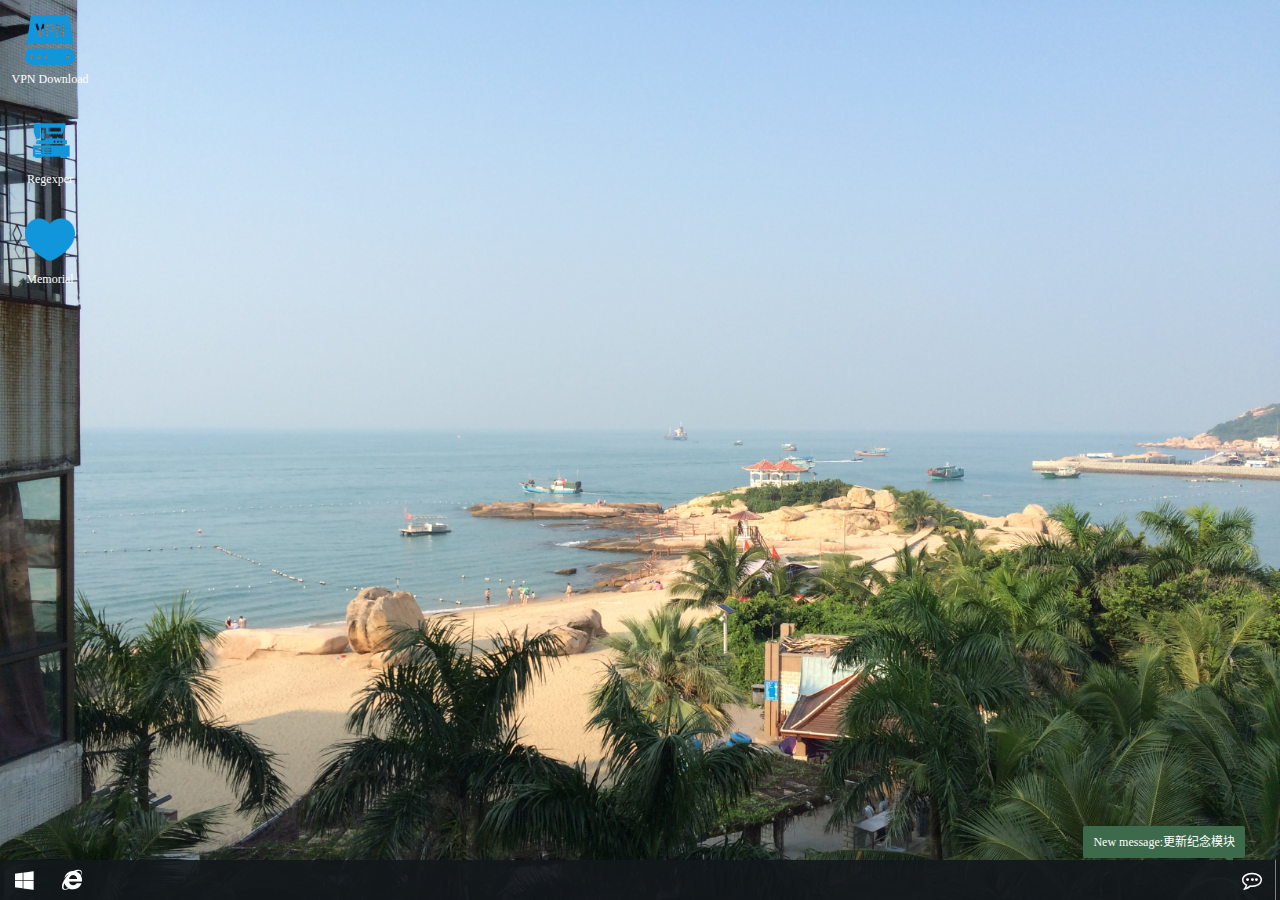
<file: index.html>
<!DOCTYPE html>
<html lang="zh-cn">
<head>
<meta charset="utf-8">
<meta http-equiv="X-UA-Compatible" content="IE=edge">
<meta name="viewport" content="width=device-width,minimum-scale=1.0,maximum-scale=1.0,user-scalable=no"/>
<title>Jachin Home</title>
<link rel='Shortcut Icon' type='image/x-icon' href='./img/ico.ico'>
<link rel="stylesheet" href="./component/font-awesome-4.7.0/css/font-awesome.min.css">
<link href="./css/animate.css" rel="stylesheet">
<link href="./css/default.css" rel="stylesheet">
<script type="text/javascript" src="./js/jquery-2.2.4.min.js"></script>
<script type="text/javascript" src="./js/angular-1.6.2.min.js"></script>
<script type="text/javascript" src="./component/layer-v3.0.3/layer/layer.js"></script>
<script type="text/javascript" src="./js/win10.js"></script>
<script type="text/javascript" src="./js/index.js"></script>
</head>
<body data-ng-app="jachin" data-ng-controller="jachinCtrl">
    <div id="win10">
        <div class="desktop">
            <div id="win10-shortcuts" class="shortcuts-hidden">
                <!-- <div class="shortcut" onclick="Win10.openUrl('http://win10ui.yuri2.cn','<img class=\'icon\' src=\'./img/icon/win10.png\'/>Win10-UI官网')">
                    <img class="icon" src="./img/icon/win10.png"/>
                    <div class="title">Win10-UI官网</div>
                </div> -->
                <div class="shortcut" data-ng-click="vpn()">
                    <img class="icon" src="./img/icon/vpn.png"/>
                    <div class="title">VPN Download</div>
                </div>
                <div class="shortcut" data-ng-click="regexper()">
                    <img class="icon" src="./img/icon/machine.png"/>
                    <div class="title">Regexper</div>
                </div>
                <div class="shortcut" data-ng-click="memorial()">
                    <img class="icon" src="./img/icon/icon-love.png"/>
                    <div class="title">Memorial</div>
                </div>
            </div>
        </div>
        <div id="win10-menu" class="hidden">
            <div class="list win10-menu-hidden animated animated-slideOutLeft">
                <div class="item"><i class="red icon fa fa-list-ul fa-fw"></i><span>一级菜单栏</span></div>
                <div class="sub-item">二级菜单</div>
                <div class="sub-item">二级菜单</div>
                <div class="sub-item">二级菜单</div>
                <div class="sub-item">二级菜单</div>
                <div class="item"><i class="red icon fa fa-list-ul fa-fw"></i><span>一级菜单栏</span></div>
                <div class="sub-item">二级菜单</div>
                <div class="sub-item">二级菜单</div>
                <div class="sub-item">二级菜单</div>
                <div class="sub-item">二级菜单</div>
                <!-- <div class="item"><i class="red icon fa fa-wrench fa-fw"></i><span>API测试</span></div>
                <div class="sub-item" onclick="Win10.openUrl('./child.html','子页')">父子页沟通</div>
                <div class="sub-item" onclick="Win10.commandCenterOpen()">打开消息中心</div>
                <div class="sub-item" onclick="Win10.newMsg('API测试','通过API可以发送消息至消息中心，自定义标题与内容(点击我试试)',function() {alert('click')})">发送带回调的消息</div>
                <div class="sub-item" onclick="Win10.menuClose()">关闭菜单</div> -->
                <!-- <div class="item" ><i class="blue icon fa fa-gavel fa-fw"></i>辅助工具</div>
                <div class="sub-item" onclick="Win10.openUrl('win10ui.yuri2.cn/src/tools/builder-shortcut.html','图标代码生成器')">桌面图标代码生成器</div>
                <div class="sub-item" onclick="Win10.openUrl('win10ui.yuri2.cn/src/tools/builder-tile.html','磁贴代码生成器')">磁贴代码生成器</div>
                <div class="sub-item" onclick="Win10.openUrl('win10ui.yuri2.cn/src/tools/builder-menu.html','菜单代码生成器')">菜单代码生成器</div> -->
                <!-- <div class="item" onclick="Win10.aboutUs()"><i class="purple icon fa fa-info-circle fa-fw"></i>关于</div>
                <div class="item" onclick="layer.open({
                    title:'支持作者',
                    type: 1,
                    area:'300px',
                    offset:'50px',
                    shadeClose:true,
                    content: '<img width=\'300\' src=\'./img/presentation/donation.jpg\' />'
                })"><i class="green icon fa fa-thumbs-up fa-fw"></i>捐赠</div> -->
                <!-- <div class="item" onclick=" Win10.exit();"><i class="black icon fa fa-power-off fa-fw"></i>关闭</div> -->
            </div>
            <div class="blocks">
                <div class="menu_group">
                    <div class="title">
                        应用示例
                    </div>
                    <!-- <div loc="1,1" size="6,3" class="block">
                        <div class="content red detail" >
                            <iframe style="margin-top: 10px" frameborder="no" border="0" marginwidth="0" marginheight="0" width=264 height=110 src="//music.163.com/outchain/player?type=2&id=110771&auto=0&height=90"></iframe>
                        </div>
                        <div class="content red cover">
                            <img width="264" style="position: relative;top: -50px;" src="./img/presentation/wangyiyun.gif" />
                        </div>
                    </div> -->
                    <div loc="1,1" size="4,4" class="block">
                        <div class="content blue cover" style="font-size: 30px;line-height: 176px;text-align: center">
                            <i class="fa fa-cloud fa-fw"></i> 天气
                        </div>
                        <div class="content detail" style="background-color: rgb(46,147,217)">
                            <iframe src="//www.seniverse.com/weather/weather.aspx?uid=U43DF172E7&cid=CHBJ000000&l=&p=SMART&a=1&u=C&s=13&m=2&x=1&d=1&fc=&bgc=2E93D9&bc=&ti=0&in=0&li=" frameborder="0" scrolling="no" width="200" height="300" allowTransparency="true"></iframe>
                        </div>
                    </div>
                    <!-- <div loc="5,4" size="2,2" class="block">
                        <div class="content">
                            <img style="display: inline-block;border-radius: 4px" width="88px" src="http://q2.qlogo.cn/headimg_dl?bs=824831811&dst_uin=824831811&src_uin=824831811&fid=824831811&spec=100&url_enc=0&referer=bu_interface&term_type=PC"/>
                        </div>
                    </div> -->
                    <div loc="5,1" size="2,2" class="block" onclick="win10_forgive_me()">
                        <div class="content red">
                            <div style="text-align: center;font-size: 30px;line-height: 44px"><i class="fa fa-bug fa-fw"></i></div>
                            <div style="text-align: center;font-size: 16px;line-height: 44px">蓝屏效果</div>
                        </div>
                    </div>
                </div>

                <div class="menu_group">
                    <div class="title">
                        常用场景
                    </div>
                    <!-- <div loc="1,1" size="4,3" class="block">
                        <div class="content" style="background-color: orangered">
                            <div class="win10-block-content-text" style="font-size: 26px;line-height: 88px">WIN10-UI</div>
                            <div class="win10-block-content-text">显示信息</div>
                        </div>
                    </div>
                    <div loc="5,1" size="2,1" class="block">
                        <div class="content" style="background-color: green">
                            <div  class="win10-block-content-text">文字按钮</div>
                        </div>
                    </div>
                    <div loc="5,2" size="2,2" class="block">
                        <div class="content">
                            <img style="width: 40px;height: 40px;margin: 5px auto;display: block" src="./img/icon/baidu.png">
                            <div class="win10-block-content-text">图标按钮</div>
                        </div>
                    </div>
                    <div loc="1,4" size="6,3" class="block">
                        <div class="content" style="background: url('./img/presentation/1.png');background-size: auto">
                            <div style="line-height:132px;text-align: center;">显示图片</div>
                        </div>
                    </div> -->
                    <!-- <div loc="1,7" size="2,1" class="block">
                        <div class="content" style="background-color: grey" onclick="Win10.openUrl('//www.baidu.com')">
                            <div class="win10-block-content-text">内部链接</div>
                        </div>
                    </div>
                    <div loc="3,7" size="2,1" class="block">
                        <div class="content" style="background-color: blue" onclick="window.open('https://www.baidu.com')">
                            <div class="win10-block-content-text">外部链接</div>
                        </div>
                    </div> -->
                </div>
            </div>
            <div id="win10-menu-switcher"></div>
        </div>
        <div id="win10_command_center" class="hidden_right">
            <div class="title">
                <h4 class="fl">消息中心 </h4>
                <span id="win10_btn_command_center_clean_all">全部清除</span>
            </div>
            <div class="msgs"></div>
        </div>
        <div id="win10_task_bar">
            <div id="win10_btn_group_left" class="btn_group">
                <div id="win10_btn_win" class="btn"><span class="fa fa-windows"></span></div>
                <div class="btn" id="win10-btn-browser"><span class="fa fa-internet-explorer"></span></div>
            </div>
            <div id="win10_btn_group_middle" class="btn_group"></div>
            <div id="win10_btn_group_right" class="btn_group">
                <div class="btn" id="win10_btn_time">
                    <!--0:00<br/>-->
                    <!--1993/8/13-->
                </div>
                <div class="btn" id="win10_btn_command"><span id="win10-msg-nof" class="fa fa-comment-o"></span></div>
                <div class="btn" id="win10_btn_show_desktop"></div>
            </div>
        </div>
    </div>
</body>
</html>
</file>
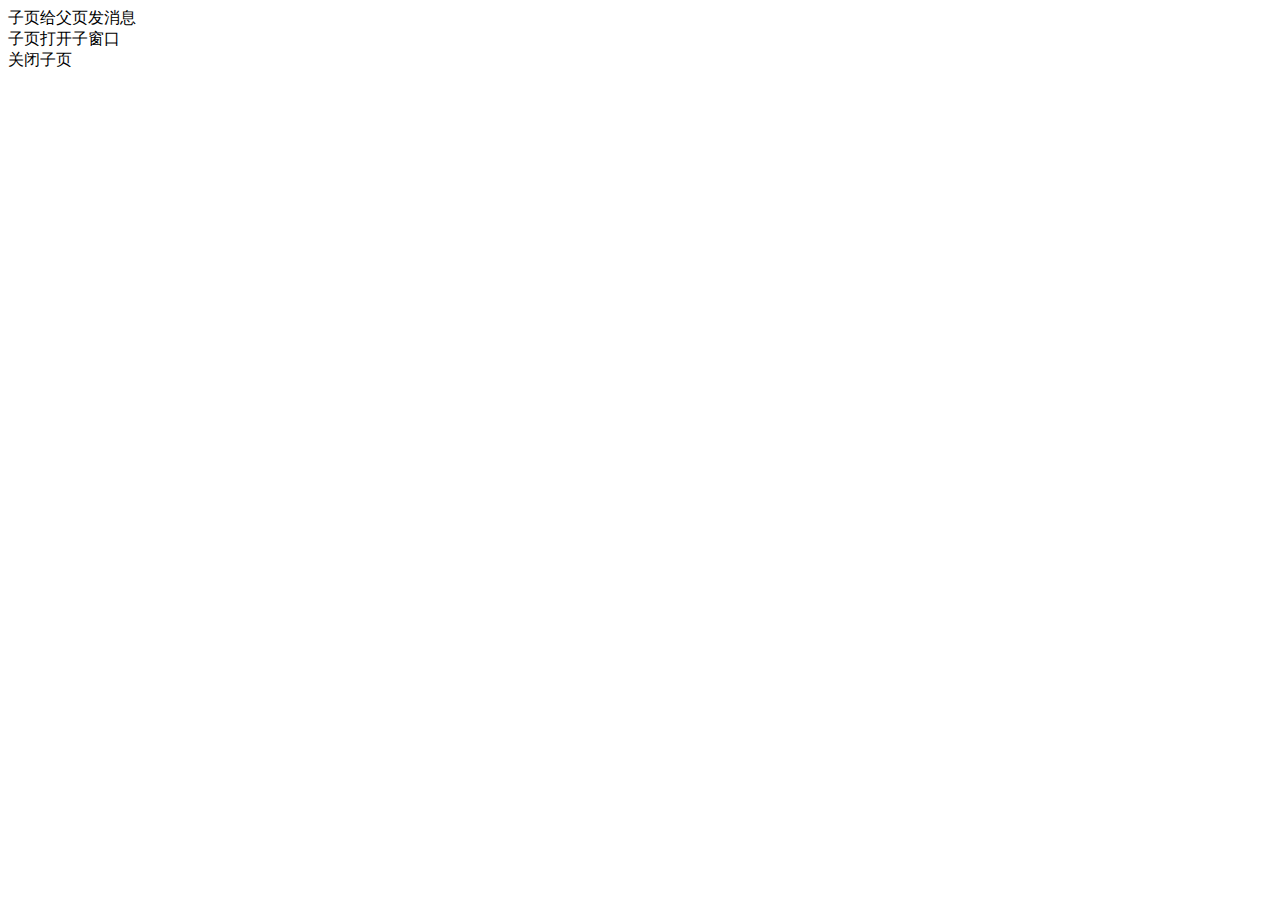
<file: child.html>
<!DOCTYPE html>
<html lang="en">
<head>
    <meta charset="UTF-8">
    <title>子页测试</title>
    <script src="./js/jquery-2.2.4.min.js"></script>
    <script src="./js/win10.child.js"></script>
    <style>
    </style>
    <script>
        function f1() {
            Win10_child.newMsg('子页的问候','这是从iframe页调用APi发送的消息哦');
        }
        function f2() {
            Win10_child.openUrl('http://win10ui.yuri2.cn','<img class=\'icon\' src=\'./img/icon/win10.png\'/>Win10-UI官网')
        }
        function f3() {
            Win10_child.close();
        }
    </script>
</head>
<body>
    <div class="btn" onclick="f1()">子页给父页发消息</div>
    <div class="btn" onclick="f2()">子页打开子窗口</div>
    <div class="btn" onclick="f3()">关闭子页</div>
</body>
</html>
</file>
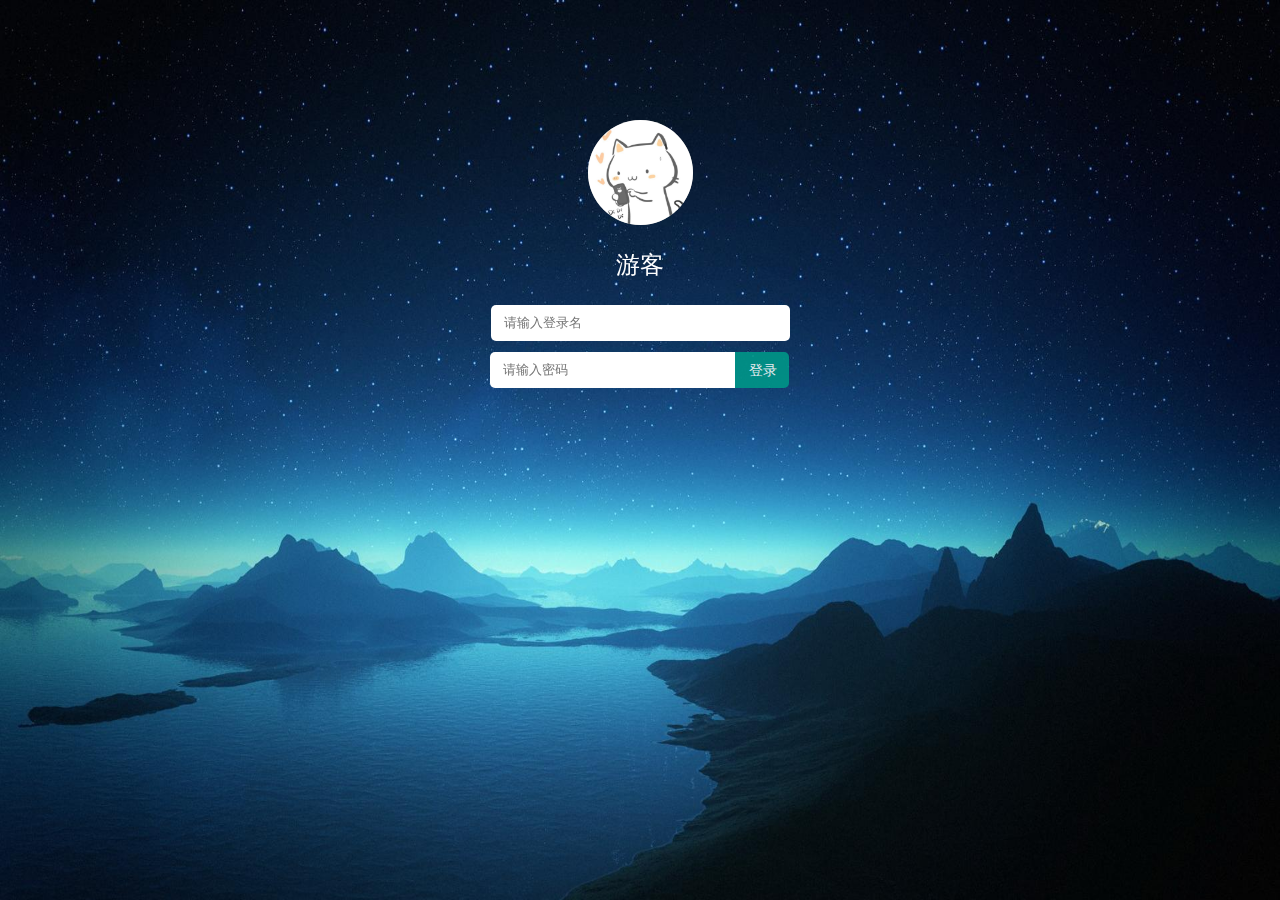
<file: login.html>
<!DOCTYPE html>
<html lang="en">
<head>
    <meta charset="UTF-8">
    <title>示例登陆页</title>
    <style>
        #win10-login {
            background: url('./img/wallpapers/login.jpg') no-repeat fixed;
            width: 100%;
            height: 100%;
            background-size: 100% 100%;
            position: fixed;
            z-index: -1;
            top: 0;
            left: 0;
        }

        #win10-login-box {
            width: 300px;
            overflow: hidden;
            margin: 0 auto;
        }

        .win10-login-box-square {
            width: 105px;
            margin: 0 auto;
            border-radius: 50%;
            background-color: darkgray;
            position: relative;
            overflow: hidden;
        }

        .win10-login-box-square::after {
            content: "";
            display: block;
            padding-bottom: 100%;
        }

        .win10-login-box-square .content {
            position: absolute;
            width: 100%;
            height: 100%;
        }

        input {
            width: 90%;
            display: block;
            border: 0;
            margin: 0 auto;
            line-height: 36px;
            font-size: 20px;
            padding: 0 1em;
            border-radius: 5px;
            margin-bottom: 11px;
        }

        .login-username, .login-password {
            width: 91%;
            font-size: 13px;
            color: #999;
        }

        .login-password {
            width: calc(91% - 54px);
            -webkit-border-radius: 2px 0 0 2px;
            -moz-border-radius: 2px 0 0 2px;
            border-radius: 5px 0 0 5px;
            margin: 0px;
            float: left;
        }

        .login-submit {
            margin: 0px;
            float: left;
            -webkit-border-radius: 0 5px 5px 0;
            -moz-border-radius: 0 5px 5px 0;
            border-radius: 0 5px 5px 0;
            background-color: #009688;
            width: 54px;
            display: inline-block;
            height: 36px;
            line-height: 36px;
            padding: 0 auto;
            color: #fff;
            white-space: nowrap;
            text-align: center;
            font-size: 14px;
            border: none;
            cursor: pointer;
            opacity: .9;
            filter: alpha(opacity=90);

        }
    </style>
</head>
<body>
<div id="win10-login">
    <div style="height: 10%;min-height: 120px"></div>
    <div id="win10-login-box">
        <div class="win10-login-box-square">
            <img src="./img/avatar.jpg" class="content"/>
        </div>
        <p style="font-size: 24px;color: white;text-align: center">游客</p>
        <form target="_self" method="get" action="#">
            <!--用户名-->
            <input type="text" placeholder="请输入登录名" class="login-username">
            <!--密码-->
            <input type="password" placeholder="请输入密码" class="login-password">
            <!--登陆按钮-->
            <input type="submit"  value="登录" id="btn-login" class="login-submit"/>
        </form>
    </div>
</div>
</body>
</html>
</file>
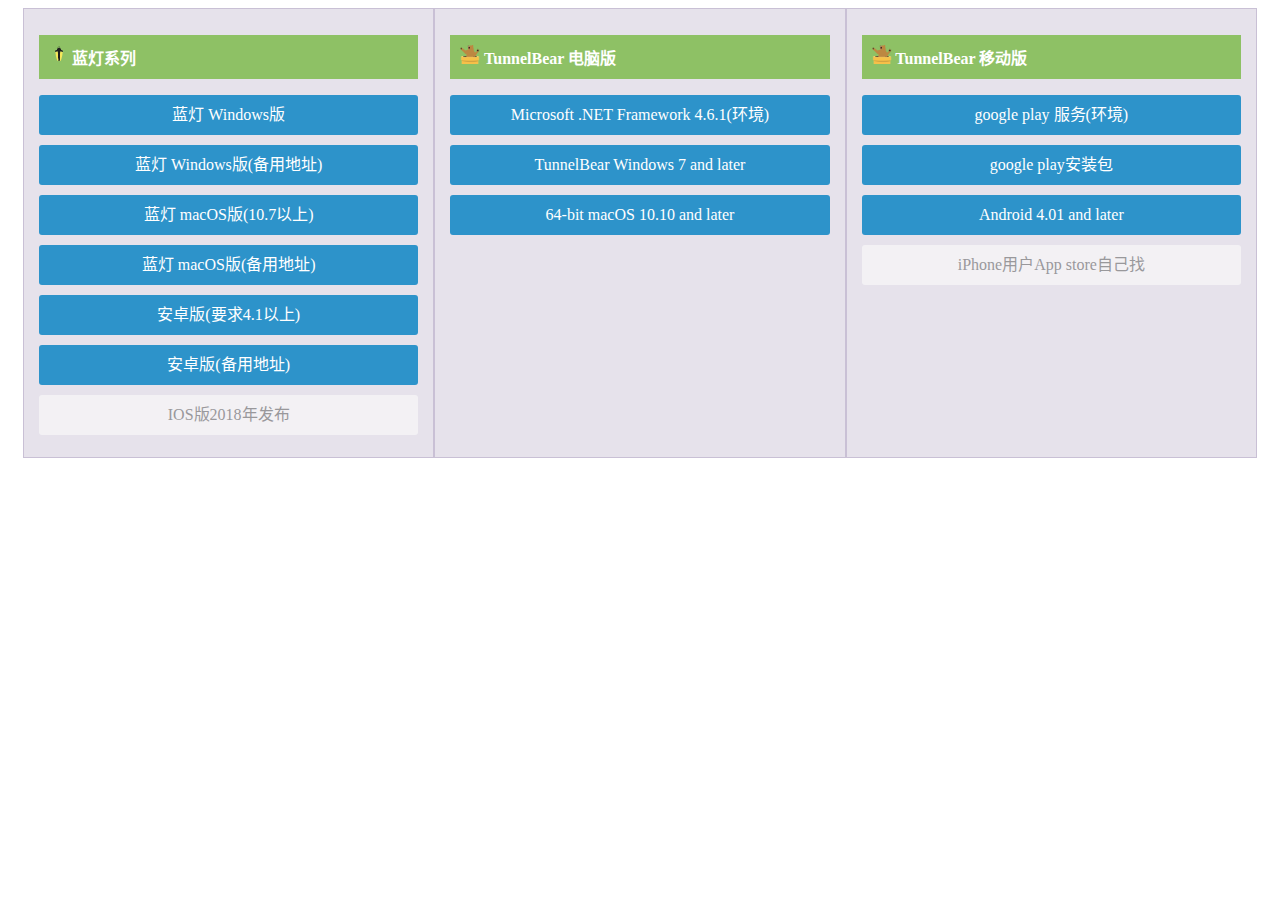
<file: vpn.html>
<!DOCTYPE html>
<html lang="zh-cn">
<head>
<meta charset="utf-8">
<meta http-equiv="X-UA-Compatible" content="IE=edge">
<meta name="viewport" content="width=device-width,minimum-scale=1.0,maximum-scale=1.0,user-scalable=no"/>
<link rel="stylesheet" href="./component/font-awesome-4.7.0/css/font-awesome.min.css">
<link href="./css/animate.css" rel="stylesheet">
<link href="./css/style.css" rel="stylesheet">
<script src="./js/jquery-2.2.4.min.js"></script>

</head>
<body>
    <div class="row show-grid clearfix">
        <div class="col-md-4 h450">
            <p class="tit bg-green"><i class="icon icon-lantern"></i> <a href="https://github.com/getlantern/forum" target="_blank" class="color-white">蓝灯系列</a></p>
            <a class="btn-1 pct100" href="https://raw.githubusercontent.com/getlantern/lantern-binaries/master/lantern-installer.exe" target="_blank">蓝灯 Windows版</a>
            <a class="btn-1 pct100 mt10" href="https://s3.amazonaws.com/lantern/lantern-installer.exe" target="_blank">蓝灯 Windows版(备用地址)</a>
            <a class="btn-1 pct100 mt10" href="https://raw.githubusercontent.com/getlantern/lantern-binaries/master/lantern-installer.dmg" target="_blank">蓝灯 macOS版(10.7以上)</a>
            <a class="btn-1 pct100 mt10" href="https://s3.amazonaws.com/lantern/lantern-installer.dmg" target="_blank">蓝灯 macOS版(备用地址)</a>
            <a class="btn-1 pct100 mt10" href="https://raw.githubusercontent.com/getlantern/lantern-binaries/master/lantern-installer.apk" target="_blank">安卓版(要求4.1以上)</a>
            <a class="btn-1 pct100 mt10" href="https://s3.amazonaws.com/lantern/lantern-installer.apk" target="_blank">安卓版(备用地址)</a>
            <a class="btn-1 pct100 mt10 disabled" href="javascript:;">IOS版2018年发布</a>
        </div>
        <div class="col-md-4 h450">
            <p class="tit bg-green"><img src="img/icon/icon-tunnelbear.png" width="20px"><a href="https://www.tunnelbear.com/" target="_blank" class="color-white"> TunnelBear 电脑版</a></p>
            <a class="btn-1 pct100" href="https://www.microsoft.com/en-us/download/confirmation.aspx?id=49978" target="_blank">Microsoft .NET Framework 4.6.1(环境)</a>
            <a class="btn-1 pct100 mt10" href="//s3.amazonaws.com/tunnelbear/downloads/pc/public/TunnelBear-Installer.exe" target="_blank">TunnelBear Windows 7 and later</a>
            <a class="btn-1 pct100 mt10" href="//s3.amazonaws.com/tunnelbear/downloads/mac/TunnelBear.v3.0.16.zip" target="_blank">64-bit macOS 10.10 and later</a>
        </div>
        <div class="col-md-4 h450">
            <p class="tit bg-green"><img src="img/icon/icon-tunnelbear.png" width="20px"><a href="https://www.tunnelbear.com/" target="_blank" class="color-white"> TunnelBear 移动版</a></p>
            <a class="btn-1 pct100" href="https://google-play.cn.uptodown.com/android/download" target="_blank">google play 服务(环境)</a>
            <a class="btn-1 pct100 mt10" href="pack/googlePlay.apk" target="_blank">google play安装包</a>
            <a class="btn-1 pct100 mt10" href="pack/tunnelbear.apk" target="_blank">Android 4.01 and later</a>
            <a class="btn-1 pct100 mt10 disabled" href="javascript:;">iPhone用户App store自己找</a>
        </div>
    </div>
</body>
</html>
</file>
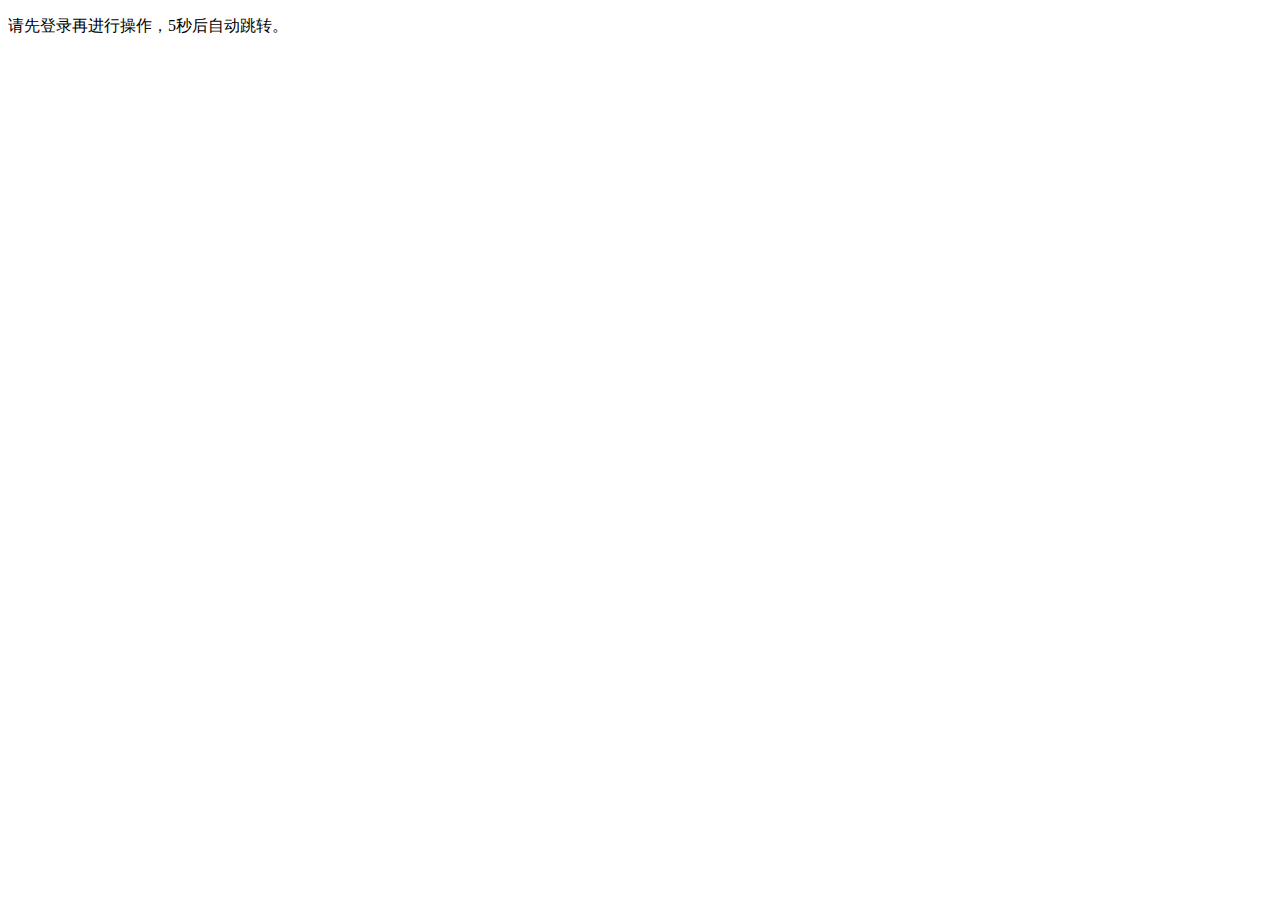
<file: gps/log.html>
<!DOCTYPE html>
<html lang="zh">
<head>
<meta charset="UTF-8">
<title>跳转登录页面</title>
<meta http-equiv="refresh" content="5;url=http://jachin.top/jachin">
</head>
<body>
	<p>请先登录再进行操作，5秒后自动跳转。</p>
</body>
</html>
</file>
<file: css/default.css>
* {
    font-family: "Microsoft YaHei", 微软雅黑, "MicrosoftJhengHei", 华文细黑, STHeiti, MingLiu
}
html {
    height: 100%;
}

body {
    padding: 0;
    margin: 0;
    height: 100%;
    overflow: hidden;
}
.fl{float:left;}
#win10 *{
    -webkit-user-select:none;
    -moz-user-select:none;
    -ms-user-select:none;
    user-select:none;
}

#win10-login{
    background: black no-repeat fixed;
    width: 100%;
    height: 100%;
    background-size: 100% 100%;
    position: fixed;
    z-index: -1;
    top:0;
    left:0;
}

#win10 {
    width: 100%;
    height: 100%;
    background: black no-repeat fixed;
    background-size: 100% 100%;
    position: relative;
    /*padding-top: 20px;*/
}

#win10 *{
    scrollbar-arrow-color: #5e6a5c;);  /*图6,三角箭头的颜色*/
    scrollbar-face-color: #5e6a5c;  /*图5,立体滚动条的颜色*/
    scrollbar-3dlight-color: #5e6a5c;  /*图1,立体滚动条亮边的颜色*/
    scrollbar-highlight-color: #5e6a5c;  /*图2,滚动条空白部分的颜色*/
    scrollbar-shadow-color: #5e6a5c;  /*图3,立体滚动条阴影的颜色*/
    scrollbar-darkshadow-color: #5e6a5c; /*图4,立体滚动条强阴影的颜色*/
    scrollbar-track-color: rgba(74, 84, 78, 0.41);  /*图7,立体滚动条背景颜色*/
    scrollbar-base-color:#5e6a5c;  /*滚动条的基本颜色*/
}

#win10 hr { height:0px; border-top:1px solid #999; border-right:0px; border-bottom:0px; border-left:0px; }

#win10 .desktop {
    width: 100%;
    height: 100%;
}

#win10_task_bar {
    width: 100%;
    position: fixed;
    bottom: 0;
    height: 40px;
    background-color: rgba(19, 23, 28, 0.9);
    z-index: 19930813;
}

#win10 .btn_group {
    height: 100%;
}

#win10 .btn_group .btn {
    float: left;
    color: white;
    text-align: center;
    line-height: 40px;
    height: 100%;
    text-overflow:ellipsis;
    overflow: hidden;
    transition: background-color 0.3s;
}

#win10 .btn_group .btn:hover {
    background-color: rgba(106, 105, 100, 0.71);
    cursor: pointer;
}

#win10_btn_group_left{
    float: left;
    overflow: auto;
    max-width:200px;
}

#win10_btn_group_middle{
    float: left;
    width:calc(100% - 240px);
    overflow: auto;
}
#win10_btn_group_middle .btn_close{
    position: absolute;
    right: 0;
    width: 20px;
    text-align: center;
    color: transparent;
}
#win10_btn_group_middle .btn:hover .btn_close{
    color: rgba(131, 168, 157, 0.71);
}
#win10_btn_group_middle .btn:hover .btn_close:hover{
    color: white;
}

#win10_btn_group_middle .btn_title{
    float: left;
    width: 100%;
    text-overflow: ellipsis;
    overflow: hidden;
    text-align: left;
    white-space: nowrap;
}

#win10_btn_group_middle::-webkit-scrollbar {
    width: 2px;
}

#win10_btn_group_middle::-webkit-scrollbar-track {
    background-color: #808080;
}

#win10_btn_group_middle::-webkit-scrollbar-thumb {
    background-color: rgba(30, 39, 34, 0.41);
}

#win10_btn_group_right{
    float: right;
    max-width:200px;
    overflow: auto;
}

#win10_btn_group_left .btn {
    height: 100%;
    width: 48px;
    overflow: hidden;
    font-size: 20px;
}

#win10_btn_group_right .btn {
    height: 100%;
    min-width: 4px;
    padding: 0 10px;
    font-size: 12px ;
}

#win10_btn_show_desktop {
    border-left: grey 1px solid;
    width: 4px;
    margin-left: 3px;
    padding: 0 !important
}

#win10_btn_time {
    font-size: 12px;
    line-height: 20px !important
}
#win10-menu {
    position: fixed;
    bottom: 41px;
    background-color: rgba(19,23,28,0.81);
    height: 60%;
    width: 75%;
    max-width: 880px;
    overflow: auto;
    padding-left:10px;
    z-index: 1000;
    overflow-y: hidden;
    transition: bottom 0.5s ;
}

#win10-menu.hidden {
    bottom:-70%;
}

#win10-menu .blocks::-webkit-scrollbar,.list::-webkit-scrollbar,#win10_command_center::-webkit-scrollbar {
    width: 8px;
    height: 8px;
}

#win10-menu .blocks::-webkit-scrollbar-track,.list::-webkit-scrollbar-track,#win10_command_center::-webkit-scrollbar-track {
    background-color: rgba(74, 84, 78, 0.41);
}

#win10-menu .blocks::-webkit-scrollbar-thumb,.list::-webkit-scrollbar-thumb,#win10_command_center::-webkit-scrollbar-thumb {
    background-color: #6a6a6a;
}

#win10-menu .blocks::-webkit-scrollbar-button ,.list::-webkit-scrollbar-button ,#win10_command_center::-webkit-scrollbar-button  {
    /*background-color: #6a6a6a;*/
}

#win10-menu .list,.blocks{
    float: left;
    width: 180px;
    height:100%;
    overflow: auto;
    -webkit-animation-duration: 0.5s;
    animation-duration: 0.5s;
}

#win10-menu .list{
    width:240px;
    padding:0 10px;
    padding-top: 5px;
    font-size: 12px;
    height: 100%;
}

#win10-menu .list .item.has-sub-down::after{
    font: normal normal normal 14px/1 FontAwesome;
    content:"\f107";
    line-height: inherit;
    float: right;
}

#win10-menu .list .item.has-sub-up::after{
    font: normal normal normal 14px/1 FontAwesome;
    content:"\f106";
    line-height: inherit;
    float: right;
}

#win10-menu .list .item,.sub-item{
    color:white;
    margin: 1px 0;
    line-height: 40px;
    padding: 0 10px;
    text-overflow: ellipsis;
    overflow: hidden;
    transition: background-color 0.3s;
    position: relative;
    width: calc(100% - 20px);
}

#win10-menu .list .item>.icon,#win10-menu .list .sub-item>.icon,.sub-item>.icon{
    line-height: 36px;
    font-size: 22px;
    float: left;
    margin-right: 0.5em;
    width: 36px;
    position: relative;
    top:2px;
    background-color: grey;

}

#win10-menu .list .sub-item{
    padding-left:30px;
    width: calc(100% - 40px);
}

#win10-menu .list .item:hover,.sub-item:hover{
    background-color: rgba(72,72,72,0.58);
    cursor: pointer;
}

#win10-menu .blocks{
    max-width: 650px;
    width:calc(100% - 260px);
}

#win10-menu-switcher{
    position: absolute;
    height: 100%;
    border-left: 1px solid grey;
    top: 0;
    right: 0;
    display: none;
    width: 30px;
    cursor: pointer;
}

#win10-menu-switcher:active{
    background-color: rgba(92, 109, 92, 0.81);
}

#win10-menu .menu_group {
    float: left;
    width: 300px;
    color: white;
    position: relative;
    overflow: hidden;
    margin-bottom: 20px;
}

#win10-menu .menu_group .title {
    padding: 5px;
    padding-top: 12px;
    font-size: 13px;
}

#win10-menu .menu_group:hover .title::after{
    font: normal normal normal 14px/1 FontAwesome;
    content:"\f0c9";
    line-height: inherit;
    float: right;
    margin-right: 17px;
    color: grey;
}

#win10-menu .menu_group .block {
    padding: 0;
    background-color: transparent;
    float: left;
    box-sizing: border-box;
    border: 2px solid transparent;
    overflow: hidden;
    position: absolute;
    top: 40px;
    left: 0;
    cursor: default;
    font-size: 16px;
}

#win10-menu .menu_group .block .content {
    background-color: rgba(0, 196, 255, 0.55);
    width: calc(100% + 4px);
    height: calc(100% + 4px);
    position: absolute;
    left: -2px;top: -2px;
    overflow: hidden;
    transition: left 0.5s;
}

#win10-menu .menu_group .block:hover .content.cover{
    left: calc(-100% - 4px);
}

#win10-menu .menu_group .block .content.detail{
    left: calc(100% + 4px);
}
#win10-menu .menu_group .block:hover .content.detail{
    left: -2px;
}

#win10-menu .menu_group .block:hover  {
    border: 2px solid white;
}

#win10 #win10-shortcuts {
    height: calc(100% - 40px);
    position: relative;
}

#win10 #win10-shortcuts.shortcuts-hidden .shortcut{display: none}

#win10 #win10-shortcuts .shortcut {
    width: 80px;
    overflow: hidden;
    cursor: pointer;
    padding: 0;
    position: absolute;
    transition: all 0.5s;
}

#win10 #win10-shortcuts .shortcut:hover {
    background-color: rgba(255, 255, 255, 0.11);
}

#win10 #win10-shortcuts .shortcut>.icon {
    width: 50px;
    height: 50px;
    overflow: hidden;
    margin: 0 auto;
    color: white;
    box-sizing: border-box;
    margin-bottom: 5px;
    margin-top: 5px;
    text-align: center;
    -webkit-border-radius: 5px;
    -moz-border-radius: 5px;
    border-radius: 5px;
    display: block;
    font-size: 37px;
    line-height: 50px;
}

#win10-shortcuts .shortcut .title {
    color: white;
    font-size: 12px;
    text-align: center;
    line-height: 18px;
    margin-bottom: 5px;
}

#win10_command_center {
    position: fixed;
    right: 0;
    bottom: 41px;
    width: 350px;
    background-color: rgba(19,23,28,0.81);
    height: calc(100% - 42px);
    transition: all 0.5s;
    overflow-x: hidden;
    overflow-y: auto;
    color: white;
    box-sizing: border-box;
    z-index: 1000;
}

#win10_command_center.hidden_right {
    right: -350px;
}

#win10_command_center > .title{
    position: absolute;
    top: 0;
    left: 0;
    width: 100%;
    padding-left: 10px;
    transition: background-color 0.5s;
}

#win10_command_center > .title:hover{
    background-color: rgba(255, 255, 255, 0.19);
}

#win10_btn_group_right #win10_btn_command{
    font-size: 20px;
}
#win10_btn_command .msgNof{
    position: fixed;
    right: 0;
    bottom: 20px;
    border: 1px solid red;
    background-color: red;
    color: white;
    border-radius: 3px;
}
#win10_btn_command_center_clean_all{
    color: grey;
    text-align: right;
    font-size:12px;
    float: right;
    margin-top:40px;
    margin-right:24px;
    transition: color 0.5s;
}

#win10_btn_command_center_clean_all:hover{
    cursor: pointer;
    color:white;
}

#win10_command_center .msgs{
    position: absolute;
    top:60px;
    left: 0;
    width: 100%;
    overflow: hidden;
    /*padding: 10px;*/
}

#win10_command_center .btn_close_msg{
    line-height: inherit;
    transition: color 0.5s ;
}

#win10_command_center .msgs .msg{
    width: calc(100% - 20px);
    min-height: 40px;
    padding:10px;
    margin-top: 4px;
    transition: background-color 0.5s;
    position: relative;
}

#win10_command_center .msgs .msg.animated{
    -webkit-animation-duration: 0.5s;
    animation-duration: 0.5s;
}

#win10_command_center .msgs .msg:hover{
    cursor: default;
    background-color: rgba(255, 255, 255, 0.19);
}
#win10_command_center .msgs .msg:hover .title{
    color: white;
}
#win10_command_center .msgs .msg:hover>.btn_close_msg{
    color: grey;
}

#win10_command_center .msgs .msg:hover>.content{
    color: white;
}

#win10_command_center .msgs .msg>.title{
    color: #c7c7c7;
    font-size: 14px;
    line-height: 28px;
}

#win10_command_center .msgs .msg>.btn_close_msg{
    cursor: pointer;
    color: transparent;
    padding: 3px;
    position: absolute;
    top: 11px;
    right: 11px;
}

#win10_command_center .msgs .msg>.btn_close_msg:hover{
    color: white;
}

#win10_command_center .msgs .msg>.content{
    font-size: 12px;
    color: #9b9b9b;
    padding-bottom: 5px;
}

#win10_btn_group_middle .btn{
    float: left;
    box-sizing: border-box;
    height: inherit;
    max-width: 140px;
    border-bottom:4px solid #707070;
    line-height: 40px;
    color: white;
    text-align: center;
    font-size: 12px;
    word-break: keep-all;
    padding: 0 10px;
    margin-right: 1px;
    position: relative;
}

#win10_btn_group_middle .btn.active{
    background-color: #3B3D3F;
}

#win10_btn_group_middle .btn:hover{
    cursor: pointer;
}

.win10-open-iframe{
    background-color: transparent;
    border: 1px solid #323232;
}

.win10-open-iframe .layui-layer-content{
    background-color: white;
    max-height: calc(100% - 42px);
}

.win10-open-iframe .layui-layer-title{
    box-sizing: border-box;
    background-color: rgba(49, 49, 50, 0.94);
    padding-right: 160px;
    color: white;
}
.win10-open-iframe.hide{
    display: none;
}
.win10-btn_refresh{
    float: right;
}
#win10 .img-loader{
    display: none;
}

.win10-btn-refresh>span,.win10-btn-change-url>span{
    font-size: 16px !important;
    color: rgb(255, 255, 255);
}

.win10-open-iframe .layui-layer-min cite{display: none;}
.win10-open-iframe .layui-layer-max:hover{background-image:none}
.win10-open-iframe .layui-layer-max,.layui-layer-maxmin{background:none}
.win10-open-iframe .layui-layer-setwin a.layui-layer-close1:hover{
    background:red;
    color: #fff ;
    opacity: 1;
}

.win10-open-iframe .layui-layer-min::before{
    content:"\f2d1";
    color: white;
    font: normal normal normal 14px/1 FontAwesome;
}

.win10-open-iframe .layui-layer-max::before{
    content:"\f2d0";
    color: white;
    font: normal normal normal 14px/1 FontAwesome;
}

.win10-open-iframe .layui-layer-maxmin.layui-layer-max::before{
    content:"\f2d2";
    color: white;
    font: normal normal normal 14px/1 FontAwesome;
}

.win10-open-iframe .layui-layer-close::before{
    content:"\f2d3";
    color: #fff;
    font: normal normal normal 14px/1 FontAwesome;
}

.win10-open-iframe .layui-layer-min,.layui-layer-close,.layui-layer-max{
    text-decoration: none;
}

.win10-layer-open-browser textarea{
    margin: 20px;
    outline: none;
    resize: none;
}
/*右键菜单*/
#win10 .win10-context-menu { left: 0;top: 0;position: fixed; width: 150px; height: auto; background-color: rgb(255, 255, 255); border: #CCC 1px solid; display: block; border-radius: 5px; z-index: 99999999; }
#win10 .win10-context-menu ul { margin: 0px; padding: 0px; }
#win10 .win10-context-menu ul li {transition: background-color 0.5s;cursor: default;padding: 0px 1em; list-style: none; line-height: 30px; height: 30px; margin: 3px 0;  font-size: 13px; }
#win10 .win10-context-menu ul li:hover { background-color: #DDD; }
#win10 .win10-context-menu ul li a {text-decoration: none; display: block; height: 100%; color: #333; outline: none; }
#win10 .win10-context-menu ul hr { margin: 0; height: 0px; border: 0px; border-bottom: rgb(233,233,233) 1px solid;border-top: none }

/*块级按钮*/
.win10-open-iframe .layui-layer-ico{background-image:none;}
.win10-open-iframe .layui-layer-setwin {
    position: absolute;
    right: 0px;
    top: 0px;
    font-size: 0;
    line-height: 40px;
    height: 40px;
}
.win10-open-iframe .layui-layer-setwin a {
    position: relative;
    width: 30px;
    height: 40px;
    font-size: 13px;
    text-align: center;
    overflow: hidden;
}
.win10-open-iframe .layui-layer-setwin a:hover {
    background: #5d5d5d;
}
.win10-open-iframe .layui-layer-title .icon ,#win10_btn_group_middle .btn_title .icon{
    font-size: 15px;
    padding: 1px;
    width: 20px;
    height: 20px;
    line-height: 20px;
    display: inline-block;
    border-radius: 3px;
    text-align: center;
    margin-right: 0.5em;
}
.win10-open-iframe .layui-layer-title img.icon,#win10_btn_group_middle .btn_title img.icon{
    width: 20px;
    position: relative;
    top:5px ;
    margin-right: 0.5em;
}

#win10-menu>.list>.sub-item img.icon,#win10-menu>.list>.item img.icon{
    width: 36px;
    height:36px;
    position: relative;
    top:2px ;
    margin-right: 0.5em;
}

/*各种颜色 具体效果见 https://www.kancloud.cn/qq85569256/xzui/350010*/
.win10-open-iframe .black-green, #win10 .black-green{background:#009688!important;}
.win10-open-iframe .green,#win10 .green{background:#5FB878!important;}
.win10-open-iframe .black,#win10 .black{background:#393D49!important;}
.win10-open-iframe .black,#win10 .blue{background:#1E9FFF!important;}
.win10-open-iframe .orange,#win10 .orange{background:#F7B824!important;}
.win10-open-iframe .red,#win10 .red{background:#FF5722!important;}
.win10-open-iframe .dark,#win10 .dark{background:#2F4056!important;}
.win10-open-iframe .purple,#win10 .purple{background:#b074e6!important;}


@media screen and (max-width:768px){
    #win10-menu{
        width:calc(100% - 10px);
        height: calc(100% - 42px);
    }
    #win10-menu.hidden{
        bottom: -100% ;
    }
    #win10_command_center{
        width: 100%;
    }
    #win10_command_center.hidden_right {
        right: -100%;
    }
    .layui-layer-setwin .layui-layer-max{
        display: none;
    }
    #win10_btn_group_left .btn {
        height: 100%;
        width: 40px;
        overflow: hidden;
        font-size: 16px;
    }
    #win10_btn_group_right .btn {
        height: 100%;
        min-width: 4px;
        padding: 0 10px;
        font-size: 16px!important;
    }
    #win10_btn_show_desktop {
        border-left: grey 1px solid;
        width: 30px;
        margin-left: 3px;
        padding: 0 !important
    }
    #win10_btn_group_left{
        max-width:100px;
    }
    #win10_btn_group_middle{
        width:calc(100% - 160px);
    }
    #win10_btn_group_middle .btn{
        padding: 0 3px;
    }
    #win10_btn_group_right{
        max-width:150px;
    }
    #win10-menu .list{
        padding-left: 2px;
        position: absolute;
        width: calc(100% - 31px);
        left: 0;
        top: 0;

    }
    #win10-menu .blocks{
        overflow-x: hidden;
        position: absolute;
        width:calc(100% - 31px);
        left: 0;
        top: 0;
    }

    #win10-menu .menu_group {
        width: 90%;
        float: none;
        margin: 0 auto;
        clear: both;
    }

    #win10_btn_time{display: none}
    #win10-menu-switcher{
        display: block;
    }
    #win10-menu>.win10-menu-hidden{
        display: none;
    }
    #win10_btn_group_middle .btn_close{
        display: none;
    }
    .win10-open-iframe .layui-layer-setwin a {
        width: 32px;
    }
}
</file>
<file: css/style.css>
a{ text-decoration: none; }

/*定位*/
.tl{text-align:left;}
.tc{text-align:center;}
.tr{text-align:right;}
.bc{margin-left:auto;margin-right:auto;}
.fl{float:left;display:inline;}
.fr{float:right;display:inline;}
.cb{clear:both;}
.clearfix:after{content:" ";display:block;height:0;clear:both;visibility:hidden;}
* html .clearfix{zoom:1;}
*+html .clearfix{zoom:1;}
*:focus{outline:none;}
.none{display:none;}
.vm{vertical-align:middle;}
.vt{vertical-align:top;}
.pr{position:relative;}
.pa{position:absolute;}
.txtCut{overflow:hidden;text-overflow:ellipsis;white-space:nowrap;}/*截字*/
.rel{ position: relative; }
.fb{ font-weight: bold; }
.fn{ font-weight: normal; }
.auto{margin-left: auto; margin-right: auto;}
.cell { display: table-cell; *display: inline-block; width: 2000px; *width: auto; }
.hide{ display: none; }
.bd{ border:1px dashed #ced8da; }
.bs{ border-bottom:1px solid #eee; }
.clear{ clear: both; }

/*字体大小*/
.fs12{ font-size: 12px; }
.fs16{ font-size: 16px; }
.fs18{ font-size: 18px; }
.fs20{ font-size: 20px; }
.fs22{ font-size: 22px; }
.fs24{ font-size: 24px; }

/*margin*/
.m5{ margin: 5px }

/* 字体颜色 */
.color-red{color:#ff4b0a;}
.color-green{color:#0bb60c;}
.color-black{ color: #000 }
.color-gray{ color: #999 }
.color-ccc{ color: #ccc }
.color-666{ color: #666 }
.color-333{ color: #333 }
.color-f90{ color: #ff9900; }
.color-orange{ color: #f90; }
.color-7d7d7d{ color: #7d7d7d }
.color-blue{ color: blue }
.color-lightblue{ color: #1385bb }


/*宽度*/
.w30{ width: 30px }
.w40{ width: 40px }
.w50{ width: 50px }
.w90{ width: 90px }
.w100{ width: 100px }
.w120{ width: 120px }
.w140{ width: 140px }
.w150{ width: 150px }
.w160{ width: 160px }
.w180{ width: 180px }
.w200{ width: 200px }
.w250{ width: 250px }
.w285{ width: 285px }
.w300{ width: 300px }
.w400{ width: 400px }
.w500{ width: 500px }
.w600{ width: 600px }
.w800{width: 800px;}
.w1000{width: 1000px;}

/*宽度百分比*/
.pct10{ width: 10% }
.pct20{ width: 20% }
.pct30{ width: 30% }
.pct40{ width: 40% }
.pct49{ width: 49% }
.pct50{ width: 50% }
.pct60{ width: 60% }
.pct70{ width: 70% }
.pct80{ width: 80% }
.pct90{ width: 90% }
.pct100{ width: 100% }


/*高度*/
.h30{ height: 30px }
.h35{ height: 35px }
.h40{ height: 40px }
.h50{ height: 50px }
.h60{ height: 60px }
.h70{ height: 70px }
.h80{ height: 80px }
.h90{ height: 90px }
.h100{ height: 100px }
.h120{ height: 120px }
.h140{ height: 140px }
.h150{ height: 150px }
.h160{ height: 160px }
.h180{ height: 180px }
.h200{ height: 200px }
.h220{ height: 220px }
.h300{ height: 300px }
.h450{ height: 450px }


/*min-height*/
.mh200{ min-height: 200px }
.mh300{ min-height: 300px }
.mh450{ min-height: 450px }

/*min-width*/
.mw200{ min-width: 200px }
.mw300{ min-width: 300px }

/*margin*/
.m5{margin: 5px;}
.m10{margin: 10px;}
.m20{margin: 20px;}
.m30{margin: 30px;}

/*margin-top*/
.mt5{ margin-top: 5px }
.mt10{ margin-top: 10px }
.mt20{ margin-top: 20px }
.mt30{ margin-top: 30px }
.mt40{ margin-top: 40px }
.mt50{ margin-top: 50px }
.mt60{ margin-top: 60px }
.mt70{ margin-top: 70px }
.mt80{ margin-top: 80px }
.mt90{ margin-top: 90px }
.mt100{ margin-top: 100px }


/*margin-bottom*/
.mb5{ margin-bottom: 5px }
.mb10{ margin-bottom: 10px }
.mb15{ margin-bottom: 15px }
.mb20{ margin-bottom: 20px }
.mb30{ margin-bottom: 30px }
.mb40{ margin-bottom: 40px }
.mb50{ margin-bottom: 50px }
.mb60{ margin-bottom: 60px }
.mb70{ margin-bottom: 70px }
.mb80{ margin-bottom: 80px }
.mb90{ margin-bottom: 90px }
.mb100{ margin-bottom: 100px }


/*margin-left*/
.ml10{ margin-left: 10px }
.ml20{ margin-left: 20px }
.ml30{ margin-left: 30px }
.ml40{ margin-left: 40px }
.ml50{ margin-left: 50px }
.ml60{ margin-left: 60px }
.ml70{ margin-left: 70px }
.ml80{ margin-left: 80px }
.ml90{ margin-left: 90px }
.ml100{ margin-left: 100px }


/*margin-right*/
.mr10{ margin-right: 10px }
.mr20{ margin-right: 20px }
.mr30{ margin-right: 30px }
.mr40{ margin-right: 40px }
.mr50{ margin-right: 50px }
.mr60{ margin-right: 60px }
.mr70{ margin-right: 70px }
.mr80{ margin-right: 80px }
.mr90{ margin-right: 90px }
.mr100{ margin-right: 100px }


/*padding*/
.p5{padding: 5px;}
.p10{padding: 10px;}
.p20{padding: 20px;}
.p30{padding: 30px;}
.p40{padding: 40px;}
.p50{padding: 50px;}
.p60{padding: 60px;}
.p70{padding: 70px;}
.p80{padding: 80px;}
.p90{padding: 90px;}
.p100{padding: 100px;}
.p110{padding: 110px;}

/*padding-top*/
.pt0{padding-top: 0px;}
.pt5{padding-top: 5px;}
.pt10{padding-top: 10px;}
.pt20{padding-top: 20px;}
.pt30{padding-top: 30px;}
.pt40{padding-top: 40px;}
.pt50{padding-top: 50px;}
.pt60{padding-top: 60px;}
.pt70{padding-top: 70px;}
.pt80{padding-top: 80px;}
.pt90{padding-top: 90px;}
.pt100{padding-top: 100px;}
.pt110{padding-top: 110px;}

/*padding-right*/
.pr0{padding-right: 0px;}
.pr5{padding-right: 5px;}
.pr10{padding-right: 10px;}
.pr20{padding-right: 20px;}
.pr30{padding-right: 30px;}
.pr40{padding-right: 40px;}
.pr50{padding-right: 50px;}
.pr60{padding-right: 60px;}
.pr70{padding-right: 70px;}
.pr80{padding-right: 80px;}
.pr90{padding-right: 90px;}
.pr100{padding-right: 100px;}
.pr110{padding-right: 110px;}

/*padding-left*/
.pl5{padding-left: 5px;}
.pl10{padding-left: 10px;}
.pl20{padding-left: 20px;}
.pl30{padding-left: 30px;}
.pl40{padding-left: 40px;}
.pl50{padding-left: 50px;}
.pl60{padding-left: 60px;}
.pl70{padding-left: 70px;}
.pl80{padding-left: 80px;}
.pl90{padding-left: 90px;}
.pl100{padding-left: 100px;}
.pl110{padding-left: 110px;}
.pl120{padding-left: 120px;}
.pl130{padding-left: 130px;}

/*padding-bottom*/
.pb5{padding-bottom: 5px;}
.pb10{padding-bottom: 10px;}
.pb20{padding-bottom: 20px;}
.pb30{padding-bottom: 30px;}
.pb40{padding-bottom: 40px;}
.pb50{padding-bottom: 50px;}
.pb60{padding-bottom: 60px;}
.pb70{padding-bottom: 70px;}
.pb80{padding-bottom: 80px;}
.pb90{padding-bottom: 90px;}
.pb100{padding-bottom: 100px;}
.pb110{padding-bottom: 110px;}


.bg-green{ background: #8ec165 }

.color-white{ color:white; }

.btn-1{
    display: inline-block;
    height: 40px;
    line-height: 40px;
    font-size: 16px;
    color: white;
    background-color: #2D93CA;
    border-radius: 3px;
    transition: all 0.5s;
    cursor: pointer;
    text-align: center;
}
.btn-1:hover{
    background-color: #256d95;
}
/*icon*/
.icon {
  display: inline-block;
  width: 16px;
  height: 16px;
  line-height: 16px;
  background-repeat: no-repeat;
  vertical-align:top;
  margin-right:3px;
}
.icon-lantern{ background-image: url(../img/icon/icon-lantern.png); }
.icon-tunnelbear{ background: url(../img/icon/icon-tunnelbear.png) }
/*网格系统*/
.show-grid {
    margin-bottom: 15px;
}

.row {
    margin-right: 15px;
    margin-left: 15px;
}

.show-grid [class^=col-] {
    padding-top: 10px;
    padding-bottom: 10px;
    background-color: #eee;
    background-color: rgba(86,61,124,.15);
    border: 1px solid #ddd;
    border: 1px solid rgba(86,61,124,.2);
}
.col-md-4{
    position: relative;
    min-width: 350px;
    min-height: 1px;
    padding-right: 15px;
    padding-left: 15px;
    box-sizing: border-box;
}
@media (min-width: 992px){
    .col-md-4 {
        width: 33.33333333%;
        float: left;
        box-sizing: border-box;
    }
}

.tit{ color: #ffffff;padding:10px;font-weight: bold; }
.disabled{ cursor:not-allowed;background:#256d95; }
.disabled{ background-color: #fafafa;pointer-events: none;cursor: not-allowed;opacity: 0.65;filter: alpha(opacity=65);-webkit-box-shadow: none;box-shadow: none;    color: #717171 !important; }

.img-box span{ margin:0 10px; }
</file>
